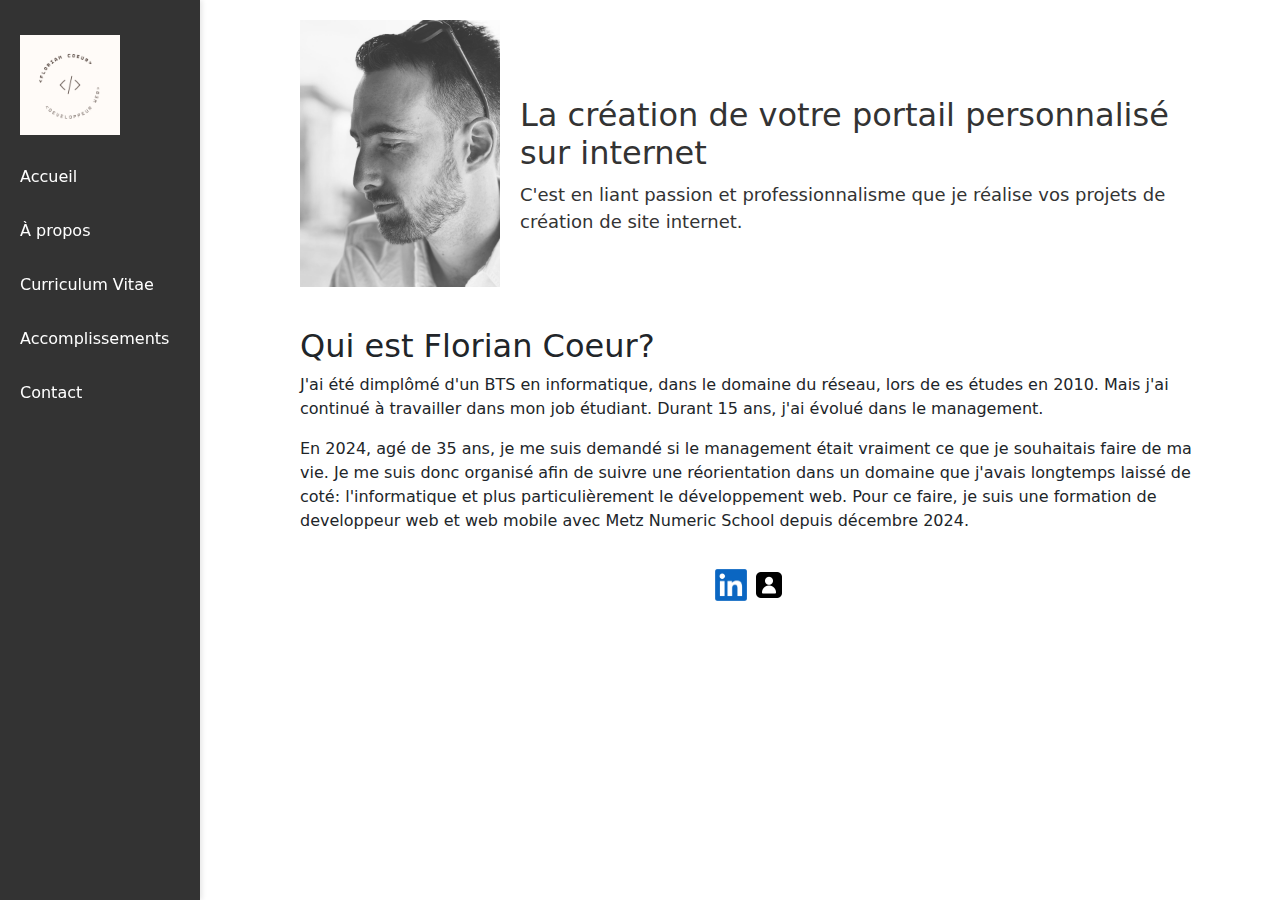
<file: index.html>
<!DOCTYPE html>
<html lang="en">
<head>
    <meta charset="UTF-8">
    <meta name="viewport" content="width=device-width, initial-scale=1.0">
    <title>Portfolio de Florian Coeur</title>
    <link href="style.css" rel="stylesheet">
    <link href="https://cdn.jsdelivr.net/npm/bootstrap@5.3.3/dist/css/bootstrap.min.css" rel="stylesheet" integrity="sha384-QWTKZyjpPEjISv5WaRU9OFeRpok6YctnYmDr5pNlyT2bRjXh0JMhjY6hW+ALEwIH" crossorigin="anonymous">
</head>
<body>
    
    <nav class="sidebar">
        <ul>
            <li><img width="100px" src="images/logo.png" alt="Logo Florian COEUR"></li>
            <li><a href="#Accueil">Accueil</a></li>
            <li><a href="#A_propos">À propos</a></li>
            <li><a href="#CV">Curriculum Vitae</a></li>
            <li><a href="#Accomplissements">Accomplissements</a></li>
            <li><a href="#footer-placeholder">Contact</a></li>
        </ul>
    </nav>
    <main>
        <section>
            <div id="Accueil" class="conteneur"><img src="images/Florian.jpg" alt="Florian COEUR" class="image">
                <div class="texte">
                    <h2 >La création de votre portail personnalisé sur internet</h1>
                    <p>C'est en liant passion et professionnalisme que je réalise vos projets de création de site internet.</p>
                </div>
            </div>
        </section>
        <section>
            <h2 id="A_propos">Qui est Florian Coeur?</h2>
            <p>J'ai été dimplômé d'un BTS en informatique, dans le domaine du réseau, lors de es études en 2010. Mais j'ai continué à travailler dans mon job étudiant. Durant 15 ans, j'ai évolué
                dans le management.  </p>
            <p>En 2024, agé de 35 ans, je me suis demandé si le management était vraiment ce que je souhaitais faire de ma vie.
                Je me suis donc organisé afin de suivre une réorientation dans un domaine que j'avais longtemps laissé de coté: l'informatique et plus particulièrement le développement web.
                Pour ce faire, je suis une formation de developpeur web et web mobile avec Metz Numeric School depuis décembre 2024.
            </p>
        </section>
        
        <div id="footer-placeholder"></div>
    </main>

    <script>
        // Charger le contenu du fichier footer.html et l'injecter dans l'élément avec l'ID 'footer-placeholder'
        fetch('includes/footer.html')
            .then(response => response.text())
            .then(data => {
                document.getElementById('footer-placeholder').innerHTML = data;
            })
            .catch(error => console.error('Erreur de chargement du footer:', error));
    </script>
    </body>
</html>
</file>
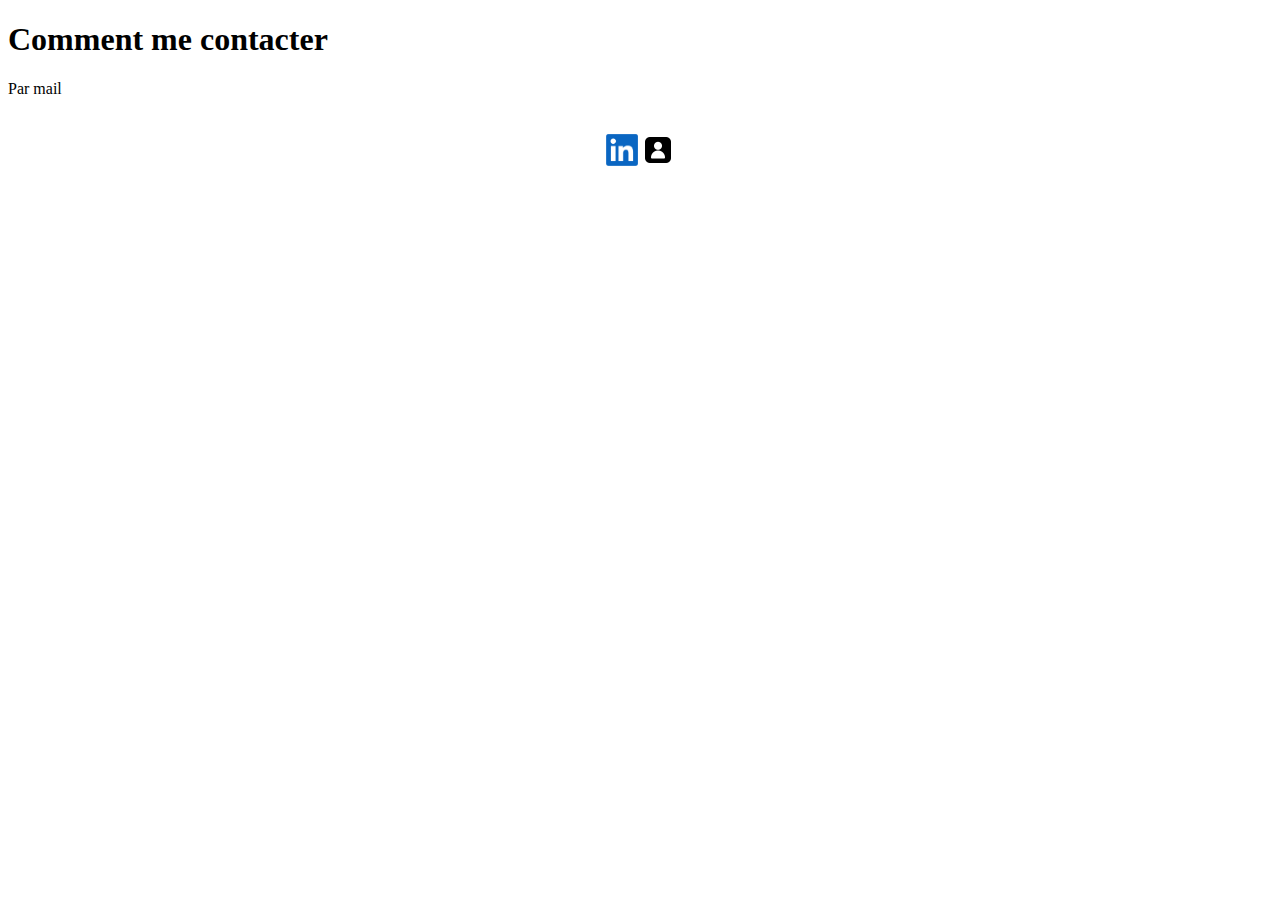
<file: contact.html>
<!DOCTYPE html>
<html lang="en">
<head>
    <meta charset="UTF-8">
    <meta name="viewport" content="width=device-width, initial-scale=1.0">
    <title>Portfolio de Florian Coeur</title>
    <link href="style.css" rel="stylesheet">
    </head>
<body>
    <!-- Ajout du header-->
    <div id="header-placeholder"></div>

    <h1>Comment me contacter</h1>
    <p>Par mail</p>

    <div id="footer-placeholder"></div>

    <script>
        // Charger le contenu du fichier footer.html et l'injecter dans l'élément avec l'ID 'footer-placeholder'
        fetch('includes/footer.html')
            .then(response => response.text())
            .then(data => {
                document.getElementById('footer-placeholder').innerHTML = data;
            })
            .catch(error => console.error('Erreur de chargement du footer:', error));
    </script>

</body>
</html>
</file>
<file: style.css>
.center{
    padding: 20px;
    text-align: center;
}

.logo{
    width: 2em;
    height: 2em;
}
/* Barre de navigation fixe à gauche */
.sidebar {
    position: fixed; /* Fixe la barre de navigation */
    top: 0;
    left: 0; /* La place à gauche de la page */
    width: 200px; /* Largeur de la barre */
    height: 100vh; /* La barre occupe toute la hauteur de la fenêtre */
    background-color: #333; /* Fond sombre */
    padding-top: 20px; /* Espacement du haut */
    color: white; /* Texte blanc */
    box-shadow: 2px 0 5px rgba(0, 0, 0, 0.1); /* Ombre portée */
    overflow-y: auto; /* Ajoute un défilement vertical si nécessaire */
    padding-bottom: 20px; /* Pour un peu d'espace en bas */
}

.sidebar ul {
    list-style: none;
    padding: 0;
}

.sidebar ul li {
    padding: 15px 20px;
}

.sidebar ul li a {
    color: white;
    text-decoration: none;
    display: block;
}

.sidebar ul li a:hover {
    background-color: #575757; /* Effet au survol */
}

/* Contenu principal */
main {
    margin-left: 220px; /* Décale le contenu à droite pour ne pas être masqué par la barre */
    padding: 20px;
}

section {
    max-width: 900px;
    margin: 0 auto;
}

 /* Conteneur flex */
 .conteneur {
    display: flex; /* Met les éléments en ligne */
    align-items: center; /* Aligne verticalement le contenu au centre */
}
/* Style de l'image */
.image {
    width: 200px; /* Largeur de l'image */
    height: auto; /* Hauteur automatique pour garder les proportions */
    margin-right: 20px; /* Espace entre l'image et le texte */
}
/* Style du texte */
.texte {
    font-size: 18px; /* Taille du texte */
    color: #333; /* Couleur du texte */
}
h2{
    padding-top: 40px;
}
</file>
